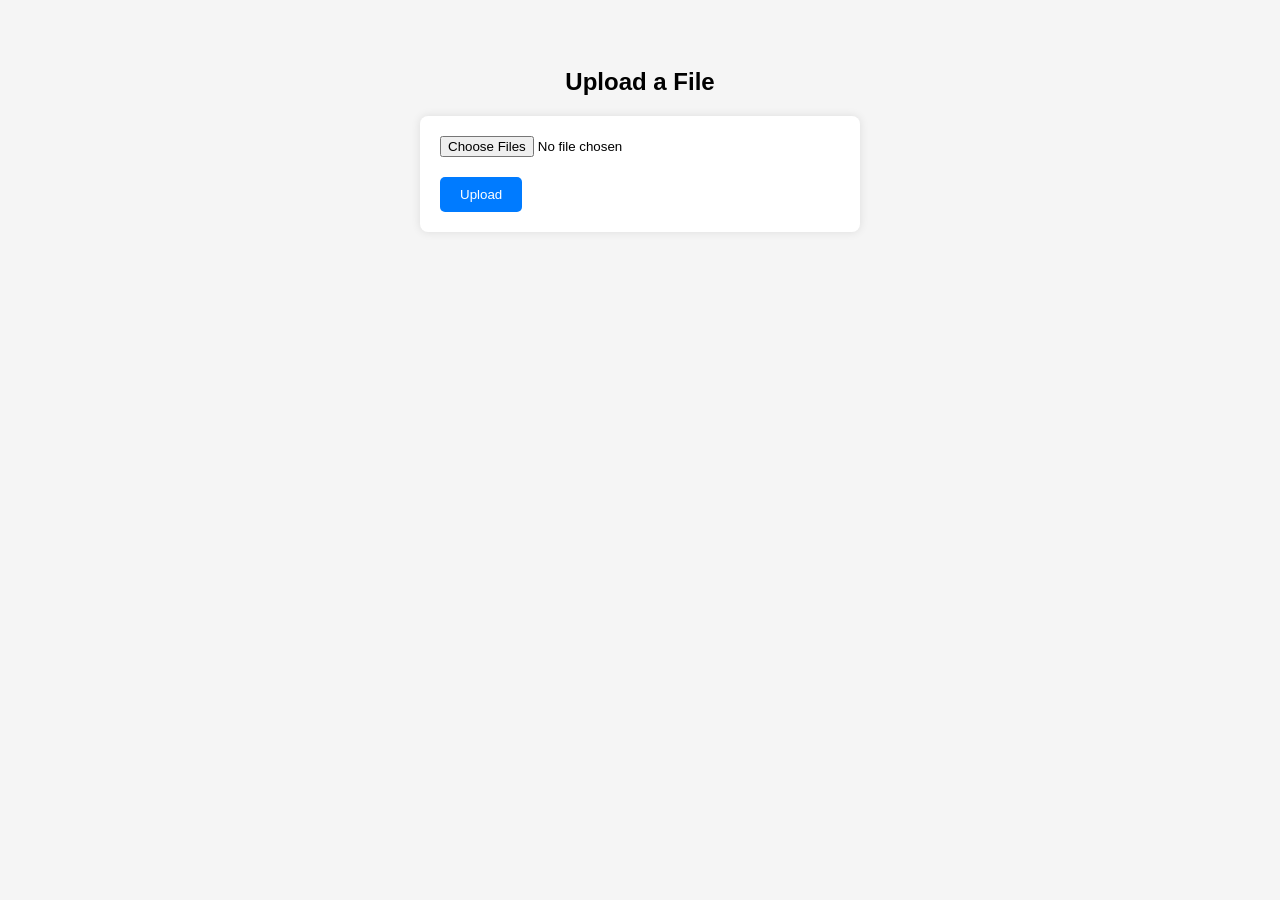
<file: www/upload/index.html>
<!DOCTYPE html>
<html lang="en">
<head>
  <meta charset="UTF-8" />
  <title>File Upload</title>
  <style>
    body {
      font-family: Arial, sans-serif;
      padding: 40px;
      background: #f5f5f5;
    }
    form {
      background: white;
      padding: 20px;
      border-radius: 8px;
      max-width: 400px;
      margin: auto;
      box-shadow: 0 0 10px rgba(0,0,0,0.1);
    }
    input[type="file"] {
      display: block;
      margin-bottom: 20px;
    }
    input[type="submit"] {
      padding: 10px 20px;
      background: #007BFF;
      color: white;
      border: none;
      border-radius: 5px;
      cursor: pointer;
    }
    input[type="submit"]:hover {
      background: #0056b3;
    }
  </style>
</head>
<body>
  <h2 style="text-align:center;">Upload a File</h2>
  <form action="/upload" method="POST" enctype="multipart/form-data">
    <input type="file" name="file" multiple />
    <input type="submit" value="Upload" />
  </form>
</body>
</html>
</file>
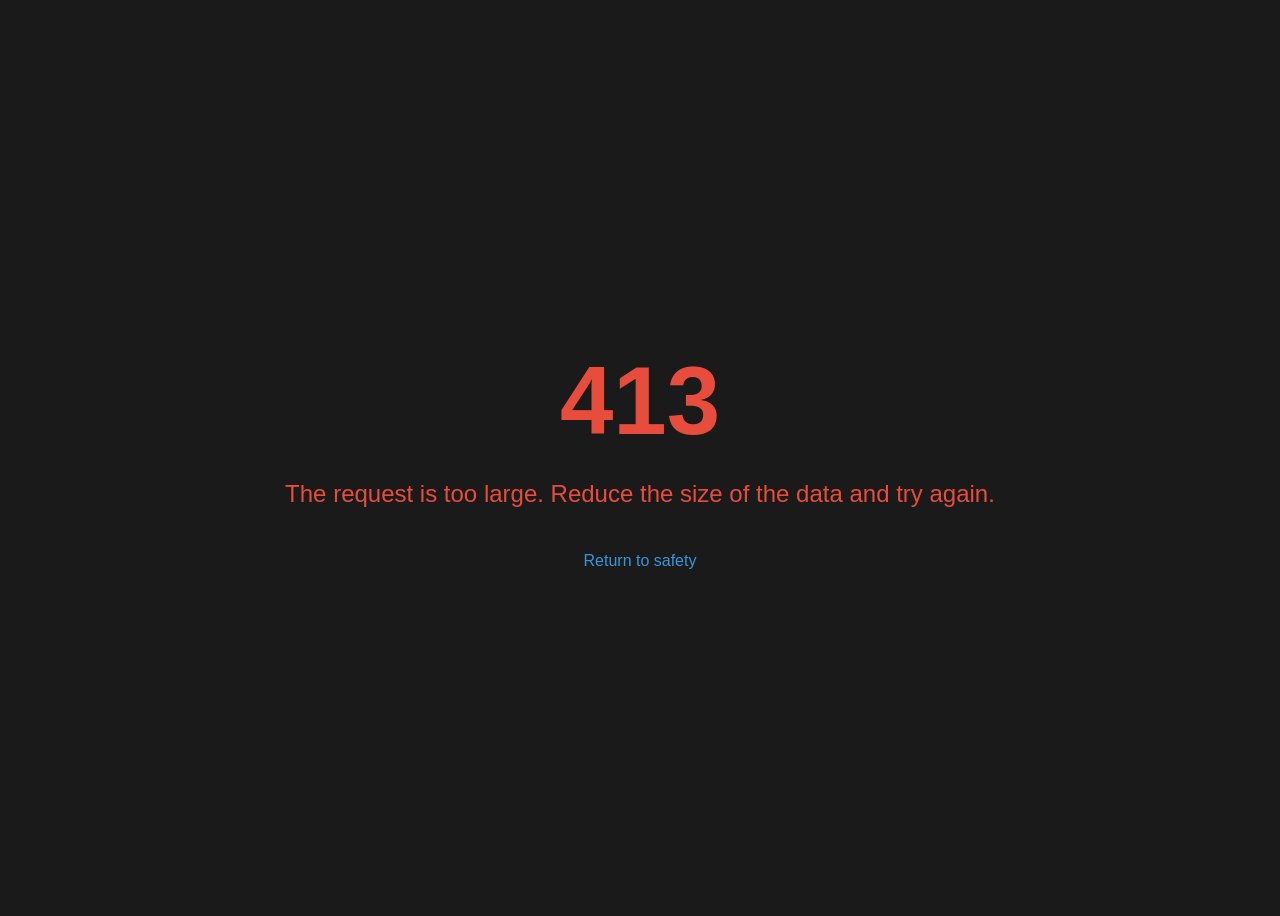
<file: error_pages/413.html>
<!DOCTYPE html>
<html lang="en">
<head>
    <meta charset="UTF-8">
    <title>413 Payload Too Large</title>
    <style>
        body {
            background-color: #1a1a1a;
            color: #e74c3c;
            font-family: sans-serif;
            display: flex;
            flex-direction: column;
            justify-content: center;
            align-items: center;
            height: 100vh;
        }
        h1 { font-size: 6em; margin: 0; }
        p { font-size: 1.5em; text-align: center; }
        a {
            margin-top: 20px;
            color: #3498db;
            text-decoration: none;
        }
    </style>
</head>
<body>
    <h1>413</h1>
    <p>The request is too large. Reduce the size of the data and try again.</p>
    <a href="/">Return to safety</a>
</body>
</html>
</file>
